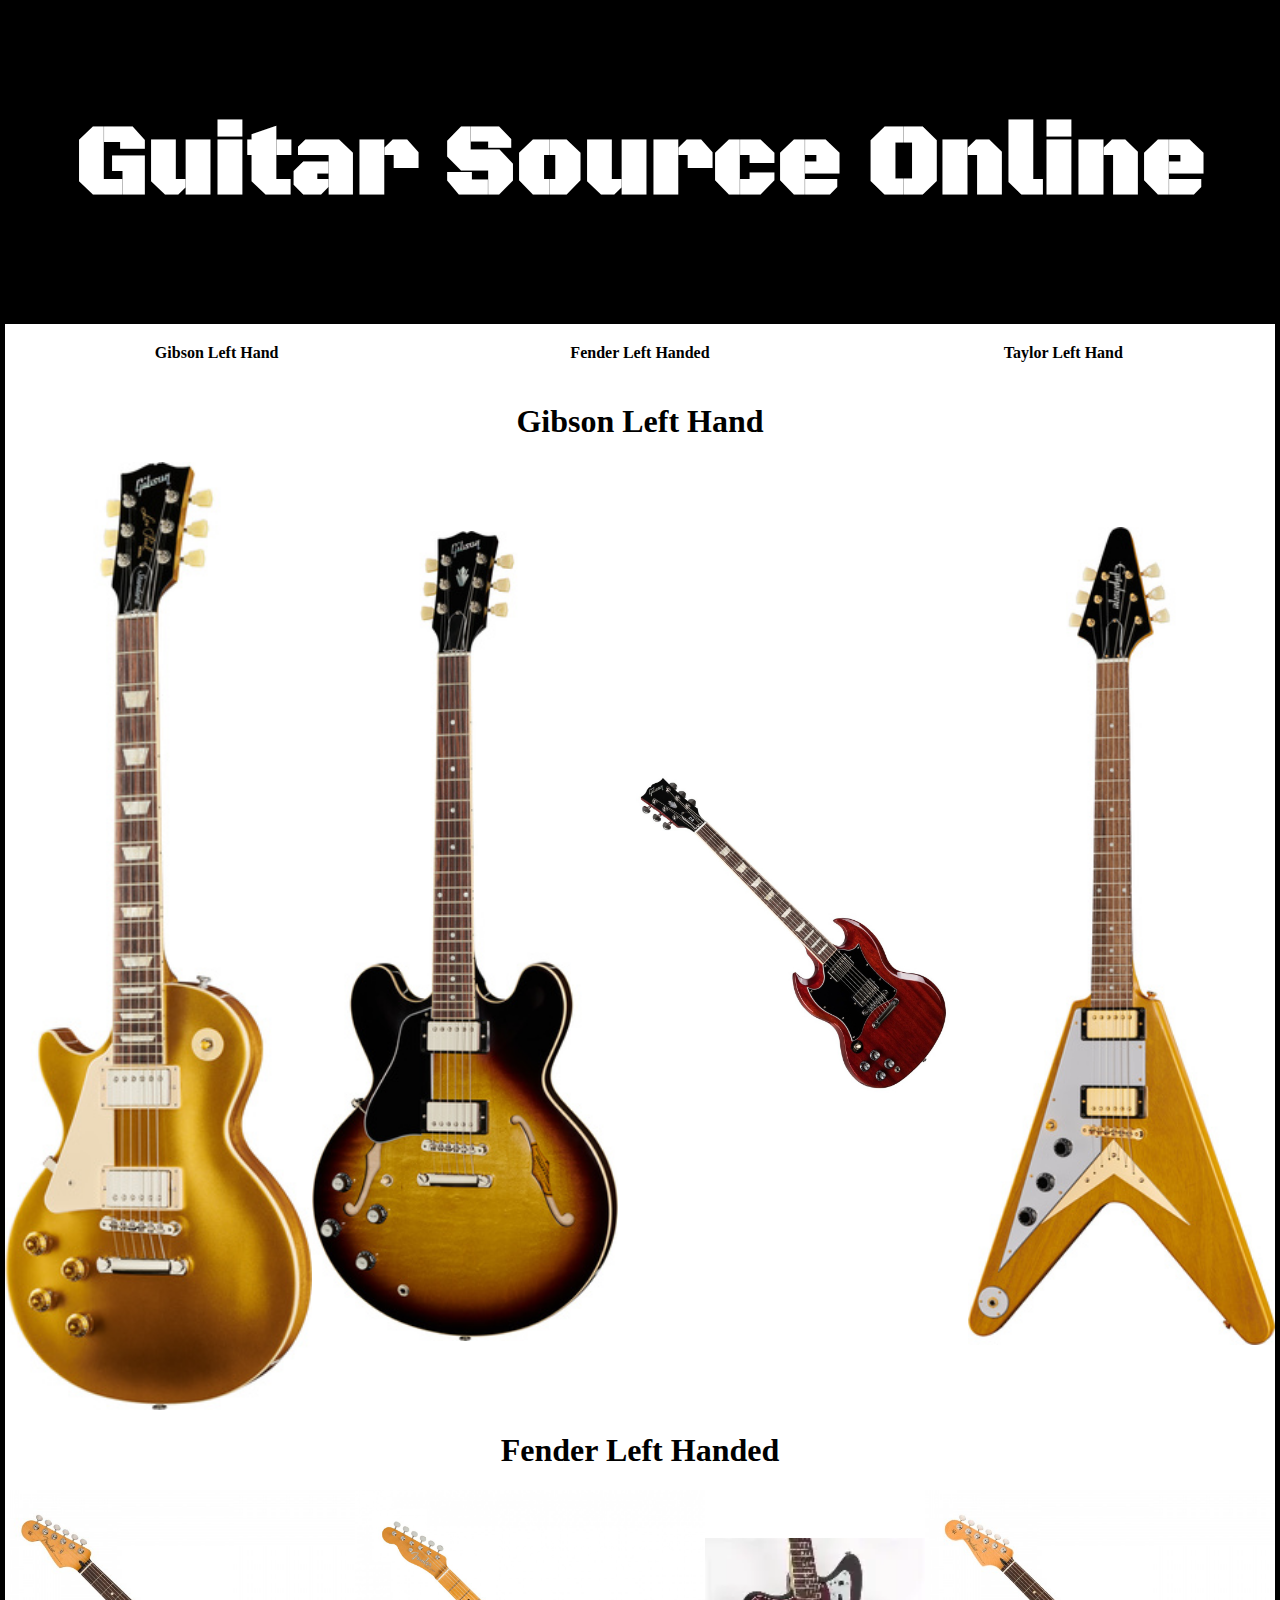
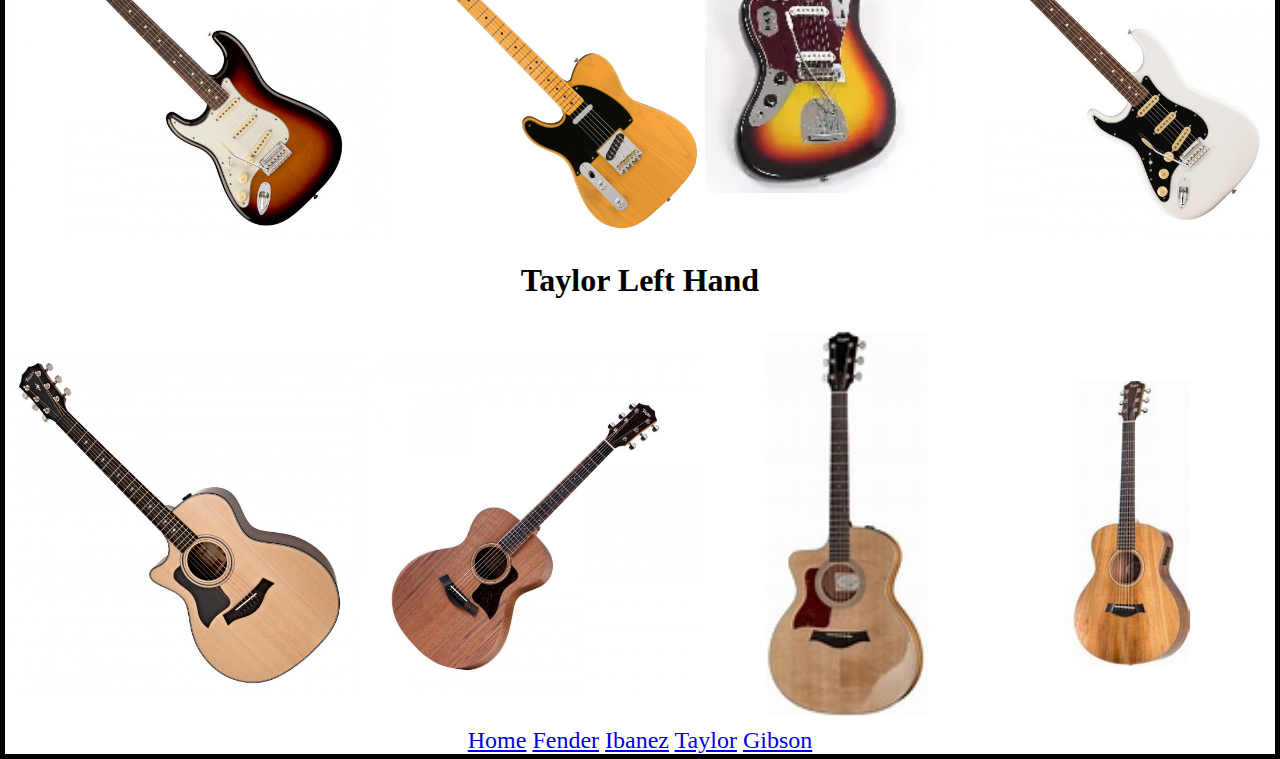
<file: index.html>
<!DOCTYPE HTML>
<html lang="en">
<head>
<meta charset="UTF-8">
<meta name="viewport" content="width=device-width, initial-scale=1">

<!-- Webpage title --> 
<title>Guitar Source Online: Gibson</title>

<link rel="preconnect" href="https://fonts.googleapis.com">
<link rel="preconnect" href="https://fonts.gstatic.com" crossorigin>
<link href="https://fonts.googleapis.com/css2?family=Black+Ops+One&display=swap" rel="stylesheet">

<!-- Link to style sheet --> 
<link rel="stylesheet" href="phase2.css">  

</head>

<body>

<!-- Wrapper for web site -->
<div id="container">


<!-- Banner for site --> 
<header><h1>Guitar Source Online</h1></header>




<!-- Navigation Menu for Site --> 
<nav>
<ul>
  <li><a class="current" href="#anchor1">Gibson Left Hand</a></li>
  <li><a href="#anchor3">Fender Left Handed</a></li>
  <li><a href="#anchor4">Taylor Left Hand</a></li>
</ul>

</nav> <!-- End of Nav Section --> 


<!-- Main Section of Website --> 
<main>


<article> <a name="anchor1"></a>

<h1>Gibson Left Hand</h1>

<article> <!-- choosing guitar brand section --!>

<div class="gibsonlh-models"> <!--image maps for different models --!>
<img src="page6/lespaullh.jfif" alt="Les Paul LH" usemap="#lespaullhMap" width="350">
<img src="page6/es335lh.jfif" alt="ES335 LH" usemap="#es335lhMap" width="350">
<img src="page6/sglh.jfif" alt="SG LH" usemap="#sglhMap" width="350">
<img src="page6/flyingvlh.jfif" alt="Flying V LH" usemap="#flyingvlhMap" width="350">
</div>


<map name="lespaullhMap">
<area shape="rect" coords="0,0,350,350" href="https://tinyurl.com/5x88jdsn" alt="Les Paul LH Buy Page">

<map name="es335lhMap">
<area shape="rect" coords="0,0,350,350" href="https://tinyurl.com/4raw7kwa" alt="ES335 LH Buy Page">

<map name="sglhMap">
<area shape="rect" coords="0,0,350,350" href="https://tinyurl.com/2j4nyn4s" alt="SG LH Buy Page">

<map name="flyingvlhMap">
<area shape="rect" coords="0,0,350,350" href="https://tinyurl.com/2tewm25r" alt="Flying V LH Buy Page">

<a name="anchor3"></a> <!--es335 section for nav--!>

<h1> Fender Left Handed </h1>


</map>

<div class="fenderlh-models"> <!-- es-335 models--!>
<img src="page6/stratlh.jfif" alt="strat lh" usemap="#stratlhMap" width="350">
<img src="page6/telelh.jfif" alt="tele lh" usemap="#telelhMap" width="350">
<img src="page6/jaglh.jfif" alt="jag lh" usemap="#jaglhMap" width="350">
<img src="page6/stratlh2.jfif" alt="strat lh 2" usemap="#stratlh2Map" width="350">
</div>


<map name="stratlhMap">
<area shape="rect" coords="0,0,350,350" href="https://tinyurl.com/mw59d4py" alt="strat LH Buy Page">

<map name="telelhMap">
<area shape="rect" coords="0,0,350,350" href="https://tinyurl.com/3pp93a4x" alt="tele LH Buy Page">

<map name="jaglhMap">
<area shape="rect" coords="0,0,350,350" href="https://tinyurl.com/ymnz7cbh" alt="jag LH Buy Page">

<map name="stratlh2Map">
<area shape="rect" coords="0,0,350,350" href="https://tinyurl.com/2w2896sc" alt="strat LH 2 Buy Page">
</map>

<a name="anchor4"></a>

<h1> Taylor Left Hand </h1>

</map>

<div class="taylorlh-models"> <!-- sg standard models--!>
<img src="page6/taylor300lh.jfif" alt="taylor300lh" usemap="#taylor300lhMap" width="350">
<img src="page6/taylorlhacad.jfif" alt="taylor acad lh" usemap="#taylorlhacadMap" width="350">
<img src="page6/taylorlhkoa.jfif" alt="taylorlhkoa" usemap="#taylorlhkoaMap" width="350">
<img src="page6/taylorlhkoa2.jfif" alt="taylorlhkoa2" usemap="#taylorlhkoaMap2" width="350">
</div>


<map name="taylor300lhMap">
<area shape="rect" coords="0,0,350,350" href="https://tinyurl.com/ykxdktbu" alt="taylor 300 LH Buy Page">

<map name="taylorlhacadMap">
<area shape="rect" coords="0,0,350,350" href="https://tinyurl.com/ypd9d5ns" alt="taylor LH acad Buy Page">

<map name="taylorlhkoaMap">
<area shape="rect" coords="0,0,350,350" href="https://tinyurl.com/4u82yy3m" alt="taylor LH koa Buy Page">

<map name="taylorlhkoa2Map">
<area shape="rect" coords="0,0,350,350" href="https://tinyurl.com/426r9kuu" alt="taylor LH koa2 Buy Page">
</map>

<footer>
<a href="https://dsmith32123.github.io/Guitar.Source.Online.page1/">Home</a>
<a href="https://dsmith32123.github.io/guitar.source.online.page2/">Fender</a>
<a href="https://dsmith32123.github.io/guitar.source.online.page4/">Ibanez</a>
<a href="https://dsmith32123.github.io/guitar.source.online.page5/">Taylor</a>
<a href="https://dsmith32123.github.io/guitar.source.online.page3/">Gibson</a>
</footer>

</article>
</body>
</html>
</file>
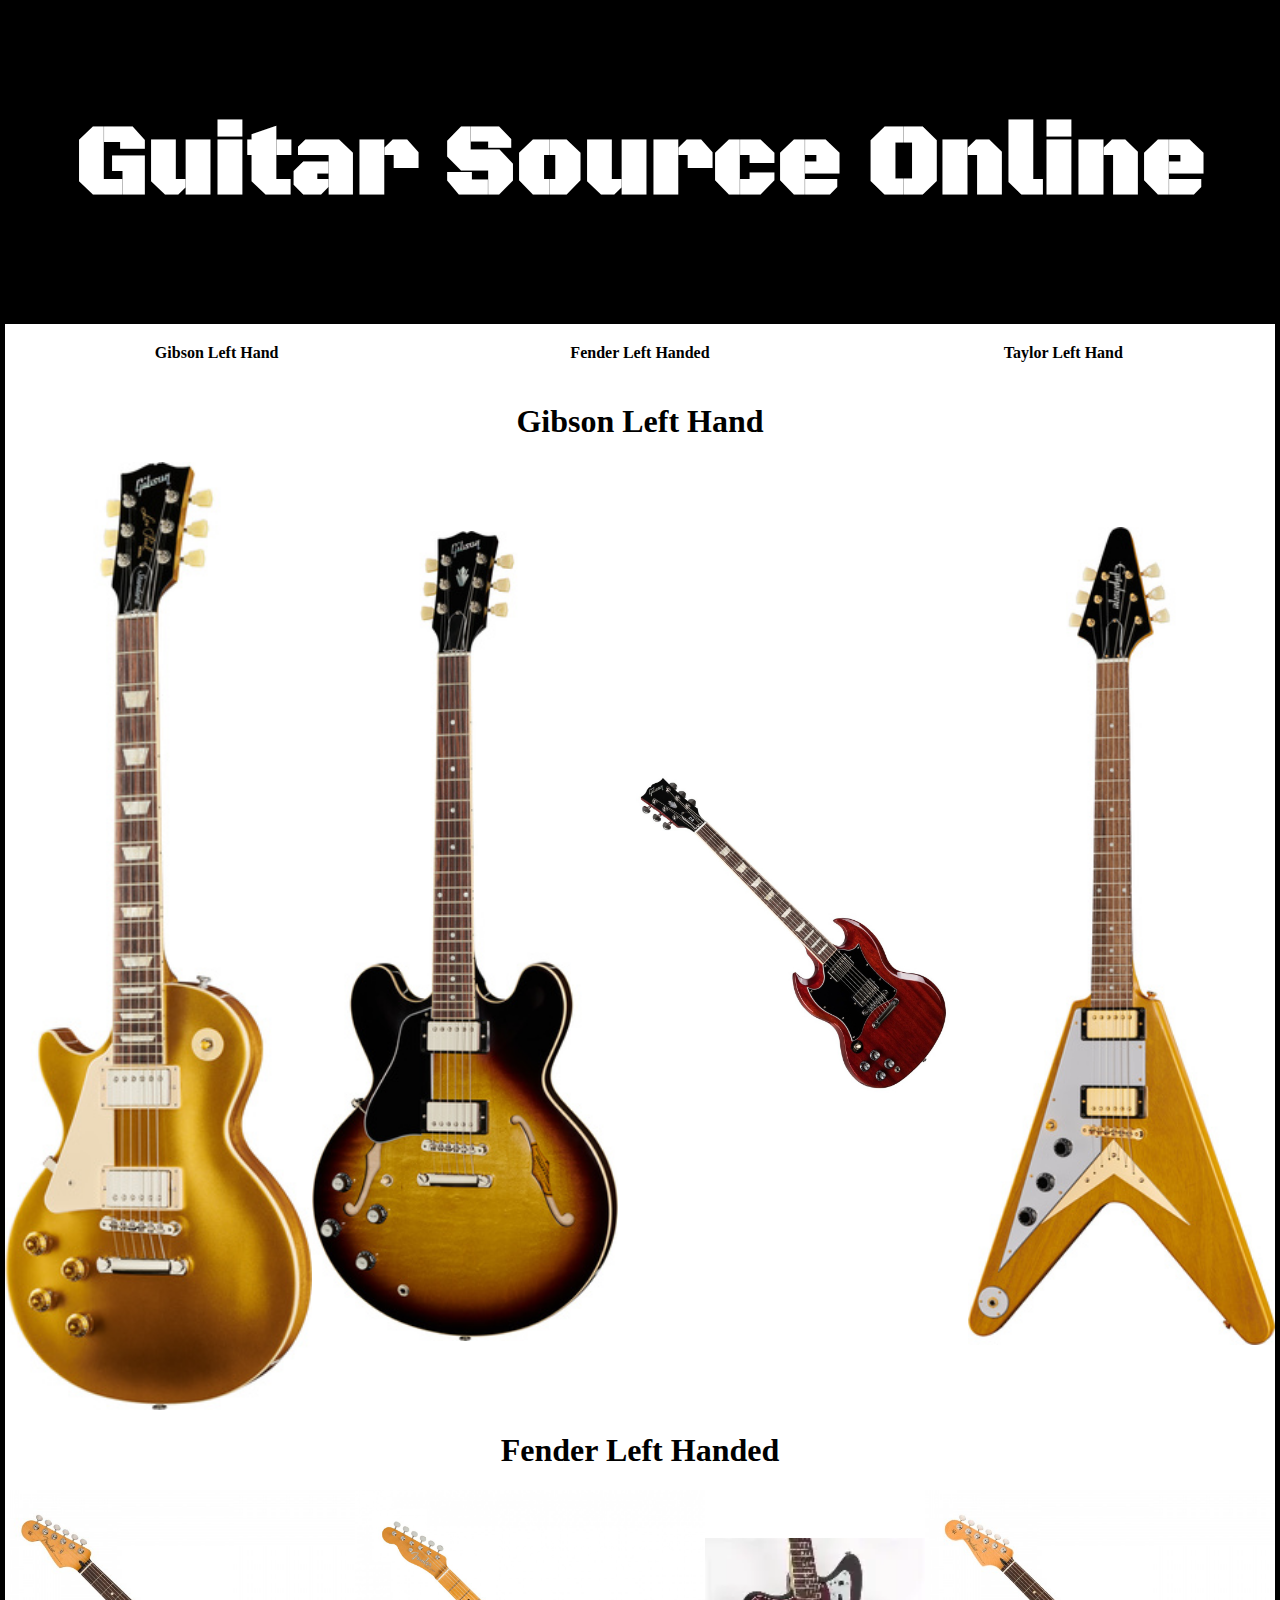
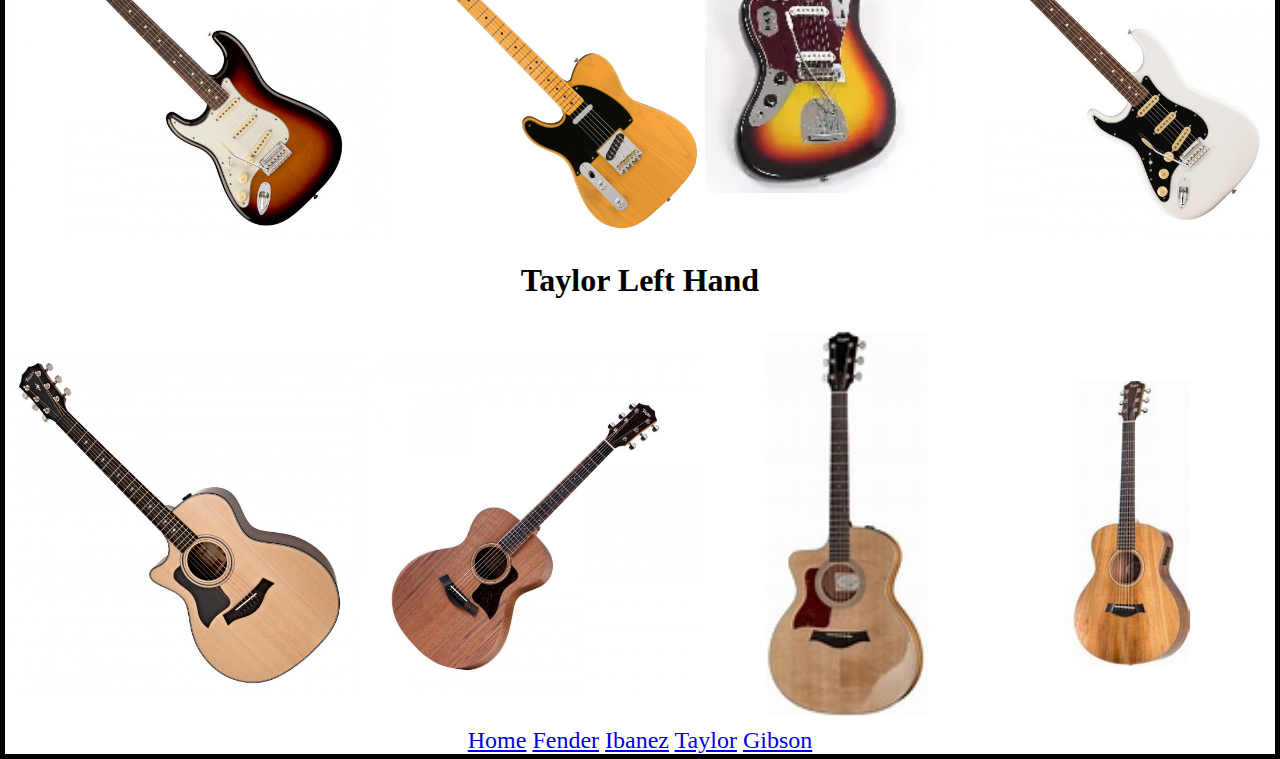
<file: lefthanded.html>
<!DOCTYPE HTML>
<html lang="en">
<head>
<meta charset="UTF-8">
<meta name="viewport" content="width=device-width, initial-scale=1">

<!-- Webpage title --> 
<title>Guitar Source Online: Gibson</title>

<link rel="preconnect" href="https://fonts.googleapis.com">
<link rel="preconnect" href="https://fonts.gstatic.com" crossorigin>
<link href="https://fonts.googleapis.com/css2?family=Black+Ops+One&display=swap" rel="stylesheet">

<!-- Link to style sheet --> 
<link rel="stylesheet" href="phase2.css">  

</head>

<body>

<!-- Wrapper for web site -->
<div id="container">


<!-- Banner for site --> 
<header><h1>Guitar Source Online</h1></header>




<!-- Navigation Menu for Site --> 
<nav>
<ul>
  <li><a class="current" href="#anchor1">Gibson Left Hand</a></li>
  <li><a href="#anchor3">Fender Left Handed</a></li>
  <li><a href="#anchor4">Taylor Left Hand</a></li>
</ul>

</nav> <!-- End of Nav Section --> 


<!-- Main Section of Website --> 
<main>


<article> <a name="anchor1"></a>

<h1>Gibson Left Hand</h1>

<article> <!-- choosing guitar brand section --!>

<div class="gibsonlh-models"> <!--image maps for different models --!>
<img src="page6/lespaullh.jfif" alt="Les Paul LH" usemap="#lespaullhMap" width="350">
<img src="page6/es335lh.jfif" alt="ES335 LH" usemap="#es335lhMap" width="350">
<img src="page6/sglh.jfif" alt="SG LH" usemap="#sglhMap" width="350">
<img src="page6/flyingvlh.jfif" alt="Flying V LH" usemap="#flyingvlhMap" width="350">
</div>


<map name="lespaullhMap">
<area shape="rect" coords="0,0,350,350" href="https://tinyurl.com/5x88jdsn" alt="Les Paul LH Buy Page">

<map name="es335lhMap">
<area shape="rect" coords="0,0,350,350" href="https://tinyurl.com/4raw7kwa" alt="ES335 LH Buy Page">

<map name="sglhMap">
<area shape="rect" coords="0,0,350,350" href="https://tinyurl.com/2j4nyn4s" alt="SG LH Buy Page">

<map name="flyingvlhMap">
<area shape="rect" coords="0,0,350,350" href="https://tinyurl.com/2tewm25r" alt="Flying V LH Buy Page">

<a name="anchor3"></a> <!--es335 section for nav--!>

<h1> Fender Left Handed </h1>


</map>

<div class="fenderlh-models"> <!-- es-335 models--!>
<img src="page6/stratlh.jfif" alt="strat lh" usemap="#stratlhMap" width="350">
<img src="page6/telelh.jfif" alt="tele lh" usemap="#telelhMap" width="350">
<img src="page6/jaglh.jfif" alt="jag lh" usemap="#jaglhMap" width="350">
<img src="page6/stratlh2.jfif" alt="strat lh 2" usemap="#stratlh2Map" width="350">
</div>


<map name="stratlhMap">
<area shape="rect" coords="0,0,350,350" href="https://tinyurl.com/mw59d4py" alt="strat LH Buy Page">

<map name="telelhMap">
<area shape="rect" coords="0,0,350,350" href="https://tinyurl.com/3pp93a4x" alt="tele LH Buy Page">

<map name="jaglhMap">
<area shape="rect" coords="0,0,350,350" href="https://tinyurl.com/ymnz7cbh" alt="jag LH Buy Page">

<map name="stratlh2Map">
<area shape="rect" coords="0,0,350,350" href="https://tinyurl.com/2w2896sc" alt="strat LH 2 Buy Page">
</map>

<a name="anchor4"></a>

<h1> Taylor Left Hand </h1>

</map>

<div class="taylorlh-models"> <!-- sg standard models--!>
<img src="page6/taylor300lh.jfif" alt="taylor300lh" usemap="#taylor300lhMap" width="350">
<img src="page6/taylorlhacad.jfif" alt="taylor acad lh" usemap="#taylorlhacadMap" width="350">
<img src="page6/taylorlhkoa.jfif" alt="taylorlhkoa" usemap="#taylorlhkoaMap" width="350">
<img src="page6/taylorlhkoa2.jfif" alt="taylorlhkoa2" usemap="#taylorlhkoaMap2" width="350">
</div>


<map name="taylor300lhMap">
<area shape="rect" coords="0,0,350,350" href="https://tinyurl.com/ykxdktbu" alt="taylor 300 LH Buy Page">

<map name="taylorlhacadMap">
<area shape="rect" coords="0,0,350,350" href="https://tinyurl.com/ypd9d5ns" alt="taylor LH acad Buy Page">

<map name="taylorlhkoaMap">
<area shape="rect" coords="0,0,350,350" href="https://tinyurl.com/4u82yy3m" alt="taylor LH koa Buy Page">

<map name="taylorlhkoa2Map">
<area shape="rect" coords="0,0,350,350" href="https://tinyurl.com/426r9kuu" alt="taylor LH koa2 Buy Page">
</map>

<footer>
<a href="phase2homepage.html">Home</a>
<a href="fenderpage.html">Fender</a>
<a href="ibanezpage.html">Ibanez</a>
<a href="taylorpage.html">Taylor</a>
<a href="gibsonpage.html">Gibson</a>
</footer>

</article>
</body>
</html>
</file>
<file: phase2.css>
/* Header/Blog Title */
header {
  padding: 30px;
  text-align: center;
  background: black;
  color: white;
  font-family: 'Black Ops One', sans-serif;
}

header h1 {
  font-size: 100px;
}

/* Style the top navigation bar */
nav {
  overflow: hidden;
  background: white;
  float: center;
  position: sticky;
  top: 0;
  z-index: 1000;
}

nav ul {
 list-style: none;
 margin: 0;
 padding: 0;
 
 display: flex;
 justify-content: space-around; /* spread links across screen*/
 align-items: center;
}

nav li {
	flex: 1;
	text-align: center;
}

nav a {
	display: block;
	color: black;
	text-decoration: none;
	padding: 20px;
	font-size: 28 px;
	font-weight: bold;
}


article h1 {
	text-align: center;
}

.guitar-brands { /*guitar brand selection*/
	display: flex;
	justify-content: space-around; /*spreading images evenly*/
	align-items: center;
	margin-top: 20px;
}

.about-us {
	text-align: center;
	font-size: 24px;
}

.contact-us  {
	margin-bottom: 10px
}

.social-media {
	display: inline-flex;
	align-items: center;
	gap: 12px;
	margin-top: 10px;
}




body {
	border: 5px solid black;
	margin: 0;
}

/*fender page css*/
.fenderstrat-models {
	display: flex;
	justify-content: space-around;
	align-items: center;
	margin-top: 20px;
}

.fendertele-models {
	display: flex;
	justify-content: space-around;
	align-items: center;
	margin-top: 20px;
}

.about-strat {
	text-align: center;
	font-size: 24px;
}

.about-tele {
	text-align: center;
	font-size: 24px;
}

.about-jag {
	text-align: center;
	font-size: 24px;
}

.fenderjag-models  {
	display: flex;
	justify-content: space-around;
	align-items: center;
	margin-top: 20px;
}
/*gibson page css*/
.about-lespaul {
	text-align: center;
	font-size: 24px;
}

.about-es335 {
	text-align: center;
	font-size: 24px;
}

.about-sg {
	text-align: center;
	font-size: 24px;
}

.about-flyingv {
	text-align: center;
	font-size: 24px;
}



footer {
	text-align: center;
	font-size: 24px;
}

.lespaul-models {
	display: flex;
	justify-content: space-around;
	align-items: center;
	margin-top: 20px;
}

.es335-models {
	display: flex;
	justify-content: space-around;
	align-items: center;
	margin-top: 20px;
} 

.sg-models  {
	display: flex;
	justify-content: space-around;
	align-items: center;
	margin-top: 20px;
}

.jem-models {
	display: flex;
	justify-content: space-around;
	align-items: center;
	margin-top: 20px;
} 

.about-jem {
	text-align: center;
	font-size: 24px;
}

.js-models {
	display: flex;
	justify-content: space-around;
	align-items: center;
	margin-top: 20px;
} 

.about-js {
	text-align: center;
	font-size: 24px;
}


.about-th {
	text-align: center;
	font-size: 24px;
}


.three-models {
	display: flex;
	justify-content: space-around;
	align-items: center;
	margin-top: 20px;
} 

.about-three {
	text-align: center;
	font-size: 24px;
}

.koa-models {
	display: flex;
	justify-content: space-around;
	align-items: center;
	margin-top: 20px;
} 

.about-koa {
	text-align: center;
	font-size: 24px;
}

.academy-models {
	display: flex;
	justify-content: space-around;
	align-items: center;
	margin-top: 20px;
} 

.about-academy {
	text-align: center;
	font-size: 24px;
}

.gibsonlh-models {
	display: flex;
	justify-content: space-around;
	align-items: center;
	margin-top: 20px;
} 

.fenderlh-models {
	display: flex;
	justify-content: space-around;
	align-items: center;
	margin-top: 20px;
} 

.taylorlh-models {
	display: flex;
	justify-content: space-around;
	align-items: center;
	margin-top: 20px;
}
</file>
